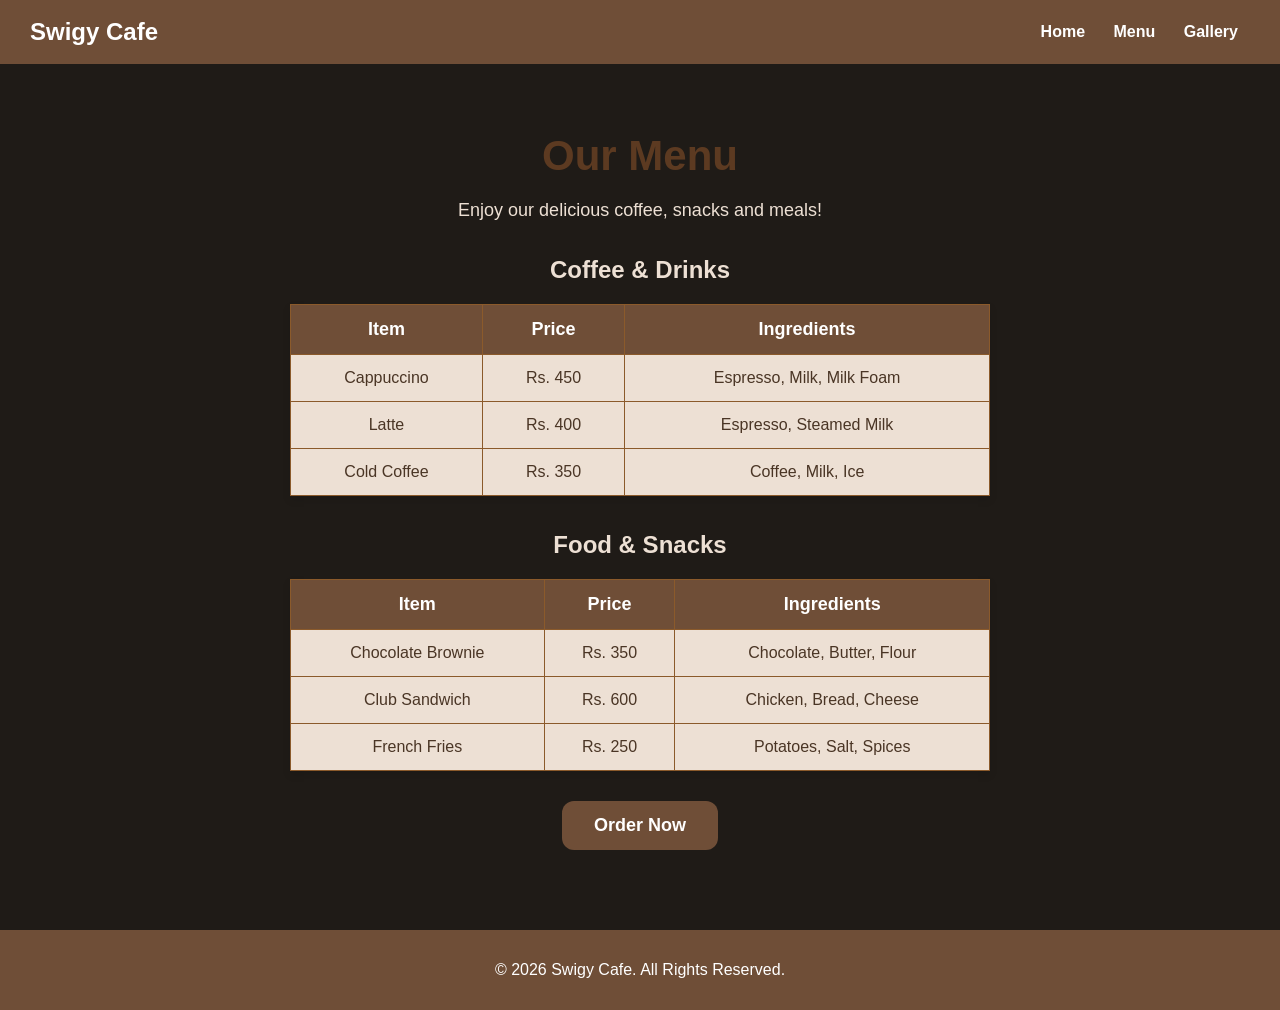
<file: menu.html>
<!DOCTYPE html>
<html lang="en">
<head>
    <meta charset="UTF-8">
    <meta name="viewport" content="width=device-width, initial-scale=1.0">
    <title>Swigy Cafe - Menu</title>
    <link rel="stylesheet" href="style.css">
</head>
<body>




    <nav class="navbar">
        <h2>Swigy Cafe</h2>
        <div>
            <a href="index.html">Home</a>
            <a href="menu.html">Menu</a>
            <a href="gallery.html">Gallery</a>
        </div>
    </nav>

    <div class="container">

        <h1>Our Menu</h1>

        <p class="menu-intro">
            Enjoy our delicious coffee, snacks and meals!
        </p>

        <h2 class="category-title">Coffee & Drinks</h2>

        <table>
            <tr>
                <th>Item</th>
                <th>Price</th>
                <th>Ingredients</th>
            </tr>
            <tr>
                <td>Cappuccino</td>
                <td>Rs. 450</td>
                <td>Espresso, Milk, Milk Foam</td>
            </tr>
            <tr>
                <td>Latte</td>
                <td>Rs. 400</td>
                <td>Espresso, Steamed Milk</td>
            </tr>
            <tr>
                <td>Cold Coffee</td>
                <td>Rs. 350</td>
                <td>Coffee, Milk, Ice</td>
            </tr>
        </table>

        <h2 class="category-title">Food & Snacks</h2>

        <table>
            <tr>
                <th>Item</th>
                <th>Price</th>
                <th>Ingredients</th>
            </tr>
            <tr>
                <td>Chocolate Brownie</td>
                <td>Rs. 350</td>
                <td>Chocolate, Butter, Flour</td>
            </tr>
            <tr>
                <td>Club Sandwich</td>
                <td>Rs. 600</td>
                <td>Chicken, Bread, Cheese</td>
            </tr>
            <tr>
                <td>French Fries</td>
                <td>Rs. 250</td>
                <td>Potatoes, Salt, Spices</td>
            </tr>
        </table>

        <button onclick="showMessage()">
            Order Now
        </button>

    </div>

    <footer>
        <p>© 2026 Swigy Cafe. All Rights Reserved.</p>
    </footer>

    <script>
        function showMessage() {
            alert("Thank you for choosing Swigy Cafe!");
        }
    </script>

</body>
</html>
</file>
<file: style.css>
body {
    background-color: #1f1b17; /* Cream background */
    color: #4A3525; /* Dark brown text */
    font-family: Arial, sans-serif;
    margin: 0;
    padding: 0;
}

.container {
    text-align: center;
    padding: 40px 20px;
}

h1 {
    color: #5C3A21;
    font-size: 42px;
    margin-bottom: 20px;
}

.cafe-img {
    width: 350px;
    height: 220px;
    object-fit: cover;
    border-radius: 10px;
    border: 3px solid #8B5A2B;
    margin-bottom: 30px;
}

table {
    margin: 0 auto; /* Table ko center karne ke liye */
    width: 70%;
    max-width: 700px;
    border-collapse: collapse;
    background-color: #EDE0D4;
    box-shadow: 0 4px 8px rgba(0, 0, 0, 0.1);
}

th, td {
    border: 1px solid #8B5A2B;
    padding: 14px;
    text-align: center;
}

th {
    background-color: #6F4E37; /* Coffee brown header */
    color: #FFFFFF;
    font-size: 18px;
}

tr:hover {
    background-color: #E6CCB2;
}

button {
    margin-top: 30px;
    padding: 14px 32px;
    font-size: 18px;
    font-weight: bold;
    background-color: #6F4E37;
    color: #FFFFFF;
    border: none;
    border-radius: 12px;
    cursor: pointer;
}

button:hover {
    background-color: #4A3525;
}

/* Navigation Bar */

.navbar {
    background-color: #6F4E37;
    padding: 18px 30px;
    display: flex;
    justify-content: space-between;
    align-items: center;
}

.navbar h2 {
    color: white;
    margin: 0;
}

.navbar a {
    color: white;
    text-decoration: none;
    margin: 0 12px;
    font-weight: bold;
}

.navbar a:hover {
    color: #EDE0D4;
}

/* Menu Page */

.menu-intro {
    color: #EDE0D4;
    font-size: 18px;
    margin-bottom: 30px;
}

.category-title {
    color: #EDE0D4;
    margin-top: 35px;
}

footer {
    background-color: #6F4E37;
    color: white;
    text-align: center;
    padding: 15px;
    margin-top: 40px;
}
/* Gallery Page */

.gallery-grid {
    display: grid;
    grid-template-columns: repeat(3, 1fr);
    gap: 25px;
    max-width: 1000px;
    margin: 30px auto;
}

.gallery-item {
    background-color: #EDE0D4;
    border: 2px solid #8B5A2B;
    border-radius: 10px;
    overflow: hidden;
}

.gallery-item img {
    width: 100%;
    height: 200px;
    object-fit: cover;
}

.gallery-item p {
    color: #4A3525;
    font-weight: bold;
    padding: 10px;
}

@media (max-width: 700px) {
    .gallery-grid {
        grid-template-columns: 1fr;
    }
}
</file>
